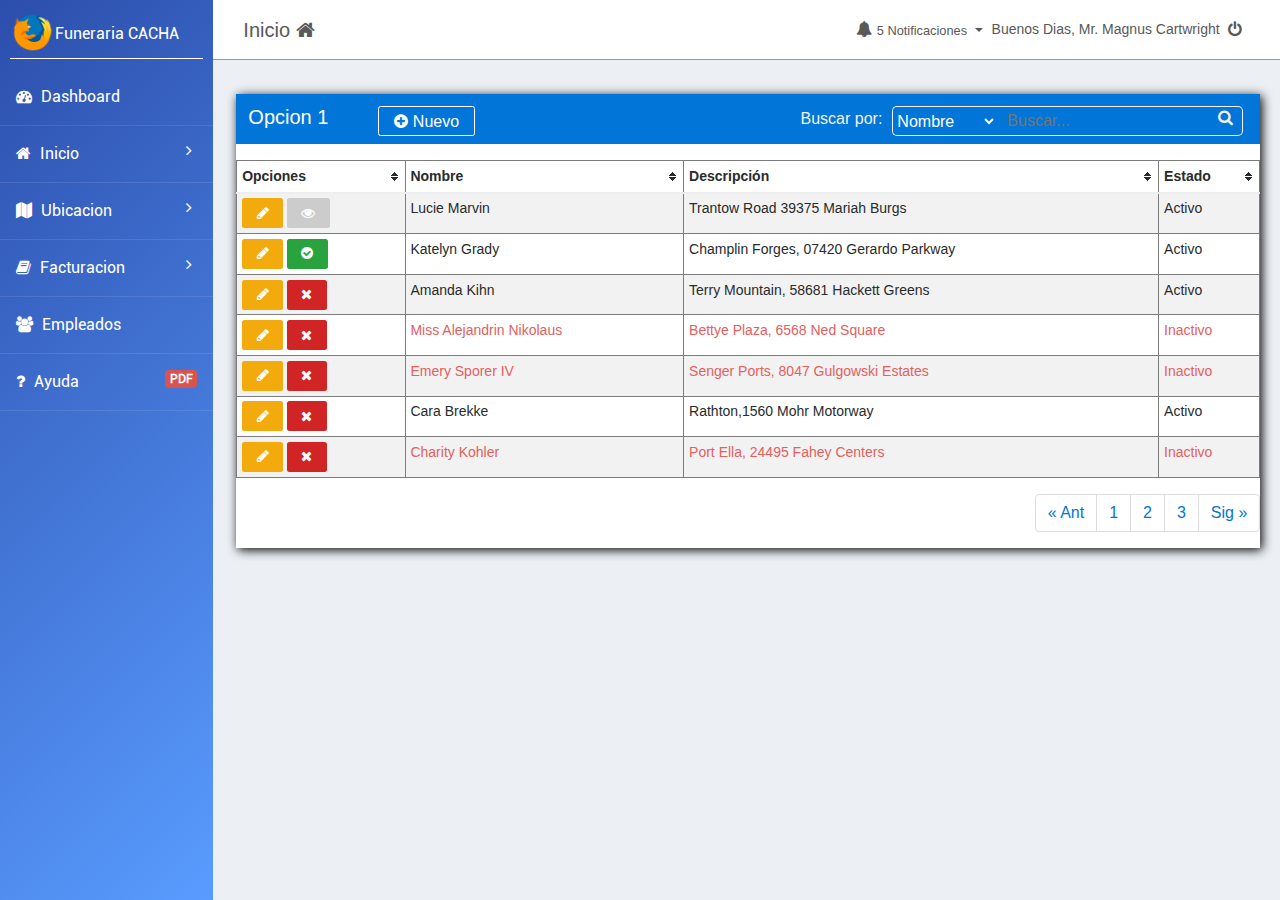
<file: index.html>
<!DOCTYPE html>
<html lang="es">
<head>
    <meta charset="UTF-8">
    <meta name="viewport" content="width=device-width, initial-scale=1.0">
    <meta http-equiv="X-UA-Compatible" content="ie=edge">
    <link rel="stylesheet" href="css/bootstrap.min.css">
    <link rel="stylesheet" href="css/style.css">
    <link rel="stylesheet" href="css/jquery-ui.css">
    <link rel="stylesheet" href="css/estilo.css">
    <link rel="stylesheet" type="text/css" href="css/font-awesome.min.css">
    <title>Funeraria CACHA</title>
</head>
<body>
    <div class="container-fluid">
        <div class="row">
            <!-- BARRA HORIZONTAL -->
            <header class="barrah hidden-sm-down col-md-10 d-flex ml-auto">
                <div class="col-md-5 barrah__encabezado1">
                    <h5 class="barrah__titulo">Inicio <i class="fa fa-home"></i></h5>
                </div>
                <!-- <div class="boxl"> </div>  -->
               <!--  <div class="boxr"> </div> -->

                <div class="barrah__encabezado2 col-md-5 d-flex ml-auto justify-content-around">
                    <!-- notificaciones -->
                    <a href="#" class="notificacion dropdown-toggle" id="notificacion" data-toggle="dropdown"><i class="fa fa-bell"></i> <small> 5 <span class="hidden-lg-down">Notificaciones</span> </small> </a>
                        <div class="notificacion__contenido dropdown-menu" aria-labelledby="notificacion">
                            <h6 class="notificacion__encabezado dropdown-header"><b>Cobros del Dia</b></h6>
                            <a href="#" class="notificacion__item dropdown-item"><small>Pagado <span class="badge badge-pill badge-danger pull-right">3</span></small></a>
                            <a href="#" class="notificacion__item dropdown-item"><small>No Pagado <span class="badge badge-pill badge-danger pull-right">1</span></small></a>
                            <a href="#" class="notificacion__item dropdown-item"><small>Cambio Fecha <span class="badge badge-pill badge-danger pull-right">1</span></small></a>
                        </div>
                    <h6 class="usuario"><span class="hidden-lg-down">Buenos Dias,</span> Mr. Magnus Cartwright</h6>
                    <a href="#" class="Salir" data-toggle="tooltip" data-placement="bottom" title="Cerrar Sesión"><i class="fa fa-power-off"></i></a>
                </div>
            </header>
            <!-- ENCABEZADO DE LA BARRA VERTICAL-->
            <div class="barrav col-md-2 col-sm-12" id="barra-lateral">
                <div class="bvencabezado d-flex" id="logo">
                    <img src="img/Firefox_48px.png" alt="logo" class="bvencabezado__logo">
                    <h6 class="bvencabezado__titulo"><span class="ocultar-elemento">Funeraria</span> CACHA</h6>
                    <a href="#" class="bvencabezado__menu hidden-md-up mr-3" id="btnMenu"><i class="fa fa-2x fa-bars"></i></a>
                </div>
            <!-- CERRARA SESION DESDE LA CABECERA -->
                <div class="bvsubmenu d-flex hidden-md-up">
                    <div class="bvsubmenu__cuerpo d-flex">
                        <h6 class="usuario"><i class="fa fa-user-circle"></i> Mr. Magnus Cartwright</h6>
                        <a href="#" class="notificacion notificacion--barrav" id="notificacion1" data-toggle="dropdown"><i class="fa fa-bell"></i><small> 5</small>   </a>
                        <div class="dropdown-menu" aria-labelledby="notificacion1">
                            <h6 class="dropdown-header"><b>Cobros del Dia</b></h6>
                            <ul>
                                <li class="dropdown-item"><small>Pagado <span class="badge badge-pill badge-danger pull-right">3</span></small></li>
                                <li class="dropdown-item"><small>No Pagado <span class="badge badge-pill badge-danger pull-right">1</span></small></li>
                                <li class="dropdown-item"><small>Cambio Fecha <span class="badge badge-pill badge-danger pull-right">1</span></small></li>
                            </ul>
                        </div>                        
                    </div>
                    <a href="#" class="Salir Salir--bv mr-3"><i class="fa fa-power-off"></i> Salir</a>
                </div>
            <!-- MENU DE LA BARRA VERTICAL -->
                <nav class="bvmenu d-flex d-sm-block justify-content-center flex-wrap" id="acordion" role="tablist" aria-multiselectable="true">

                    <h5 class="bvmenu__titulo hidden-md-up w-100 d-flex justify-content-center">MENU</h5>

                    <a class="bvmenu__item" href="dashboard.html">
                        <i class="fa fa-dashboard hidden-md-down ocultar-elemento"></i>
                        Dashboard
                    </a>
                    <!-- <a class="bvmenu__item" href="#inicio" id="btnInicio" aria-expanded="false" aria-controls="inicio" data-toggle="collapse"> -->
                    <a class="bvmenu__item" href="#inicio" id="btnInicio">
                        <i class="fa fa-home hidden-md-down ocultar-elemento"></i>
                        Inicio
                        <i id="flecha_izq" class="fa fa-angle-right pull-right"></i>
                    </a>
                        <div class="desplegar" id="inicio">
                            <ul class="bvmenu__sub">
                                <li>
                                    <a class="bvmenu__subitem" href="index.html"><i class="fa fa-circle-o"></i>Opción 1</a>
                                </li>
                                <li>
                                    <a class="bvmenu__subitem" href=""><i class="fa fa-circle-o"></i>Opción 2</a>
                                </li>
                                <li>
                                    <a class="bvmenu__subitem" href=""><i class="fa fa-circle-o"></i>Opción 3</a>
                                </li>
                            </ul>
                        </div>
                    <a class="bvmenu__item" href="#ubicacion" id="btnUbicacion" aria-expanded="false" aria-controls="ubicacion" data-toggle="collapse">
                        <i class="fa fa-map hidden-md-down ocultar-elemento"></i>
                        Ubicacion
                        <i id="flecha" class="fa fa-angle-right pull-right"></i>
                    </a>
                        <div class="collapse" id="ubicacion">
                            <ul class="bvmenu__sub">
                                <li>
                                    <a class="bvmenu__subitem" href=""><i class="fa fa-circle-o"></i>Opción 1</a>
                                </li>
                                <li>
                                    <a class="bvmenu__subitem" href=""><i class="fa fa-circle-o"></i>Opción 2</a>
                                </li>
                                <li>
                                    <a class="bvmenu__subitem" href=""><i class="fa fa-circle-o"></i>Opción 3</a>
                                </li>
                            </ul>
                        </div>
                    <a class="bvmenu__item" href="#facturacion" id="btnfacturacion" aria-expanded="false" aria-controls="facturacion" data-toggle="collapse">
                        <i class="fa fa-book hidden-md-down ocultar-elemento"></i>
                        Facturacion
                        <i id="flecha1" class="fa fa-angle-right pull-right"></i>
                    </a>
                        <div class="collapse" id="facturacion">
                        <ul class="bvmenu__sub">
                            <li>
                                <a class="bvmenu__subitem" href=""><i class="fa fa-circle-o"></i>Opción 1</a>
                            </li>
                            <li>
                                <a class="bvmenu__subitem" href=""><i class="fa fa-circle-o"></i>Opción 2</a>
                            </li>
                            <li>
                                <a class="bvmenu__subitem" href=""><i class="fa fa-circle-o"></i>Opción 3</a>
                            </li>
                        </ul>
                    </div>
                    <a class="bvmenu__item" href="#">
                        <i class="fa fa-users hidden-md-down ocultar-elemento"></i>
                        Empleados
                    </a>
                    <a  class="bvmenu__item" href="#">
                        <i class="fa fa-question hidden-md-down ocultar-elemento"></i> 
                        Ayuda 
                        <span class="badge badge-danger pull-right">PDF</span>
                    </a>
                </nav>
                <a href="#" class="fondo-enlace hidden-lg-up" id="fondoEnlace"></a>
            </div>

            <!-- CONTENIDO-->
            <section class="main-section col-md-10 col-sm-12 d-flex ml-auto" id="SectionCuerpo">
                <div class="section-contenido mt-4 ml-2 mr-4 mb-4" id="contenido">
                <!-- ENCABEZADO -->
                   <div class="contenido__encabezado bg-primary d-flex w-100" id="contenido-enc">
                       <h5 class="titulo">Opcion 1</h5>
                    <!-- Boton nuevo -->
                       <button class="btn-new" data-toggle="modal" data-target="#btn-new"><i class="fa fa-plus-circle"></i> Nuevo</button>
                        <!-- Modal del Nuevo -->
                        <div class="modal fade" id="btn-new" tabindex="-1" role="dialog" aria-labelledby="btn-new" aria-hidden="true">
                            <div class="modal-dialog">
                                <div class="modal-content">
                                    <div class="modal-header bg-primary">
                                        <h5 class="modal-title text-white">Agregar Opcion 1</h5>
                                        <button class="close" data-dismiss="modal" aria-label="Cerrar">
                                            <span aria-hidden="true">&times;</span>
                                        </button>
                                    </div>
                                    <div class="modal-body">
                                        <form action="">
                                            <div class="form-group">
                                                <label for="nombre">Nombre: </label>
                                                <input type="text" class="form-control" placeholder="Nombre...">
                                            </div>
                                            <div class="form-group">
                                                <label for="fecha">Fecha: </label>
                                                <input type="text"  class="form-control" id="dpFecha" placeholder="dd/mm/yyyy">
                                            </div>
                                        </form>
                                    </div>
                                    <div class="modal-footer">
                                        <button class="btn btn-success"><i class="fa fa-check"></i> Aceptar</button>
                                        <button class="btn btn-danger" data-dismiss="modal"><i class="fa fa-remove"></i> Cerrar</button>
                                    </div>    
                                </div>
                            </div>
                        </div>
                        <!-- buscador -->
                        <div class="buscador d-flex ml-auto hidden-md-down">
                            <label for="" class="etiqueta">Buscar por: </label>
                            <select name="filtro" id="" class="option-search">
                                <option value="nombre">Nombre</option>
                                <option value="descripcion">Descripción</option>
                            </select>
                        <input type="text" name="buscar" id="buscar" class="buscar" placeholder="Buscar...">
                        <div class="icon-buscar">
                            <i class="fa fa-search hidden-md-down"></i>
                        </div> 
                        </div>
                   </div>
                   <!-- CUERPO -->
                   <div class="contenido__cuerpo" id="cuerpo-contenido">
                       <div class="table-responsive tabla-contenido">
                           <!-- Buscar  -->
                           <div class="form-inline mt-2 mb-2">
                               <label for="buscar" class="hidden-lg-up ml-1">Buscar por: </label>
                               <select name="" id="select-opciones" class="custom-select hidden-lg-up mb-1 mr-1 w-25">
                                   <option value="nombre">Nombre</option>
                                   <option value="descripcion">Descripción</option>
                               </select>
                               <input type="text" name="buscar" id="txtbuscar" class="form-control hidden-lg-up mb-1 w-50" placeholder="Buscar...">
                           </div>

                           <!-- TABLA -->
                           <table class="tablesorter table table-striped table-hover table-sm" id="tabla">
                               <thead class="enc-tabla">
                                   <tr>
                                       <th>Opciones</th>
                                       <th>Nombre</th>
                                       <th>Descripción</th>
                                       <th>Estado</th>
                                   </tr>
                               </thead>
                               <tbody>
                                   <tr>
                                       <td>
                                           <button class="boton boton-edit" data-toggle="modal" data-target="#btn-modificar"><i class="fa fa-pencil"></i></button>
                                           <!-- MODAL MODIFICAR REGISTRO -->
                                            <div class="modal fade" id="btn-modificar" tabindex="-1" role="dialog" aria-labelledby="btn-modificar" aria-hidden="true">
                                                <div class="modal-dialog">
                                                    <div class="modal-content">
                                                        <div class="modal-header bg-warning">
                                                            <h5 class="modal-title text-white">Editar Opcion 1</h5>
                                                            <button class="close" data-dismiss="modal" aria-label="Cerrar">
                                                                <span aria-hidden="true">&times;</span>
                                                            </button>
                                                        </div>
                                                        <div class="modal-body">
                                                            <form action="">
                                                                <div class="form-group">
                                                                    <label for="nombre">Nombre: </label>
                                                                    <input type="text" class="form-control" placeholder="Nombre...">
                                                                </div>
                                                                <div class="form-group">
                                                                    <label for="fecha">Fecha: </label>
                                                                    <input type="text"  class="form-control" id="dpFecha1" placeholder="dd/mm/yyyy">
                                                                </div>
                                                            </form>
                                                        </div>
                                                        <div class="modal-footer">
                                                            <button class="btn btn-success"><i class="fa fa-check"></i> Aceptar</button>
                                                            <button class="btn btn-danger" data-dismiss="modal"><i class="fa fa-remove"></i> Cerrar</button>
                                                        </div>    
                                                    </div>
                                                </div>
                                            </div>
                                            <!-- FIN DE MODIFICAR REGISTRO -->
                                           <!-- <button class="boton boton-eliminar" data-toggle="modal" data-target="#btn-eliminar"><i class="fa fa-remove"></i></button> -->
                                           <button class="boton boton-mirar" data-toggle="modal" data-target="#btn-eliminar"><i class="fa fa-eye"></i></button>
                                           <!-- MODAL ELIMINAR REGISTRO -->
                                            <div class="modal fade" id="btn-eliminar" tabindex="-1" role="dialog" aria-labelledby="btn-eliminar" aria-hidden="true">
                                                <div class="modal-dialog">
                                                    <div class="modal-content">
                                                        <div class="modal-header bg-danger">
                                                            <h5 class="modal-title text-white">Eliminar Opcion 1</h5>
                                                            <button class="close" data-dismiss="modal" aria-label="Cerrar">
                                                                <span aria-hidden="true">&times;</span>
                                                            </button>
                                                        </div>
                                                        <div class="modal-body">
                                                            <h6>¿Seguro desea eliminar la Opcion 1 <b>Lucie Marvin</b>?</h6>
                                                        </div>
                                                        <div class="modal-footer">
                                                            <button class="btn btn-success"><i class="fa fa-check"></i> Aceptar</button>
                                                            <button class="btn btn-danger" data-dismiss="modal"><i class="fa fa-remove"></i> Cerrar</button>
                                                        </div>    
                                                    </div>
                                                </div>
                                            </div>
                                        <!-- FIN DE ELIMINAR REGISTRO -->
                                        </td>
                                        <td>Lucie Marvin</td>
                                        <td>Trantow Road 39375 Mariah Burgs</td>
                                        <td>Activo</td>
                                    </tr>
                                    <tr>
                                       <td><button class="boton boton-edit"><i class="fa fa-pencil"></i></button> <button class="boton boton-activar"><i class="fa fa-check-circle"></i></button></td>
                                       <td>Katelyn Grady</td>
                                       <td>Champlin Forges, 07420 Gerardo Parkway</td>
                                       <td>Activo</td>
                                   </tr>
                                   <tr>
                                       <td><button class="boton boton-edit"><i class="fa fa-pencil"></i></button> <button class="boton boton-eliminar"><i class="fa fa-times"></i></button></td>
                                       <td>Amanda Kihn</td>
                                       <td>Terry Mountain, 58681 Hackett Greens</td>
                                       <td>Activo</td>
                                   </tr>
                                   <tr>
                                       <td><button class="boton boton-edit"><i class="fa fa-pencil"></i></button> <button class="boton boton-eliminar"><i class="fa fa-times"></i></button></td>
                                       <td>Miss Alejandrin Nikolaus</td>
                                       <td>Bettye Plaza, 6568 Ned Square</td>
                                       <td>Inactivo</td>
                                   </tr>
                                   <tr>
                                        <td><button class="boton boton-edit"><i class="fa fa-pencil"></i></button> <button class="boton boton-eliminar"><i class="fa fa-times"></i></button></td>
                                        <td>Emery Sporer IV</td>
                                        <td>Senger Ports, 8047 Gulgowski Estates</td>
                                        <td>Inactivo</td>
                                    </tr>
                                    <tr>
                                        <td><button class="boton boton-edit"><i class="fa fa-pencil"></i></button> <button class="boton boton-eliminar"><i class="fa fa-times"></i></button></td>
                                        <td>Cara Brekke</td>
                                        <td>Rathton,1560 Mohr Motorway</td>
                                        <td>Activo</td>
                                    </tr>
                                    <tr>
                                        <td><button class="boton boton-edit"><i class="fa fa-pencil"></i></button> <button class="boton boton-eliminar"><i class="fa fa-times"></i></button></td>
                                        <td>Charity Kohler</td>
                                        <td>Port Ella, 24495 Fahey Centers</td>
                                        <td>Inactivo</td>
                                    </tr>
                               </tbody>
                           </table>
                       </div>

                       <!-- PAGINACION -->
                       <nav aria-label="Page navigation example">
                        <ul class="pagination justify-content-end" id="pagination">
                            <li class="page-item"><a href="#" class="page-link"><span>&laquo;</span> Ant</a></li>
                            <li class="page-item"><a href="#" class="page-link">1</a></li>
                            <li class="page-item"><a href="#" class="page-link">2</a></li>
                            <li class="page-item"><a href="#" class="page-link">3</a></li>
                            <li class="page-item"><a href="#" class="page-link">Sig <span>&raquo;</span></a></li>
                        </ul>
                       </nav>
                   </div>
                </div>
            </section>
        </div>
    </div>

    <script src="js/jquery-3.2.1.min.js"></script>
    <script src="js/tether.min.js"></script>
    <script src="js/bootstrap.min.js"></script>
    <script src="js/jquery.tablesorter.min.js"></script>
    <script src="js/datepicker.js"></script>
    <script src="js/resolucion.js"></script>
    <script src="js/application.js"></script>
</body>
</html>
</file>
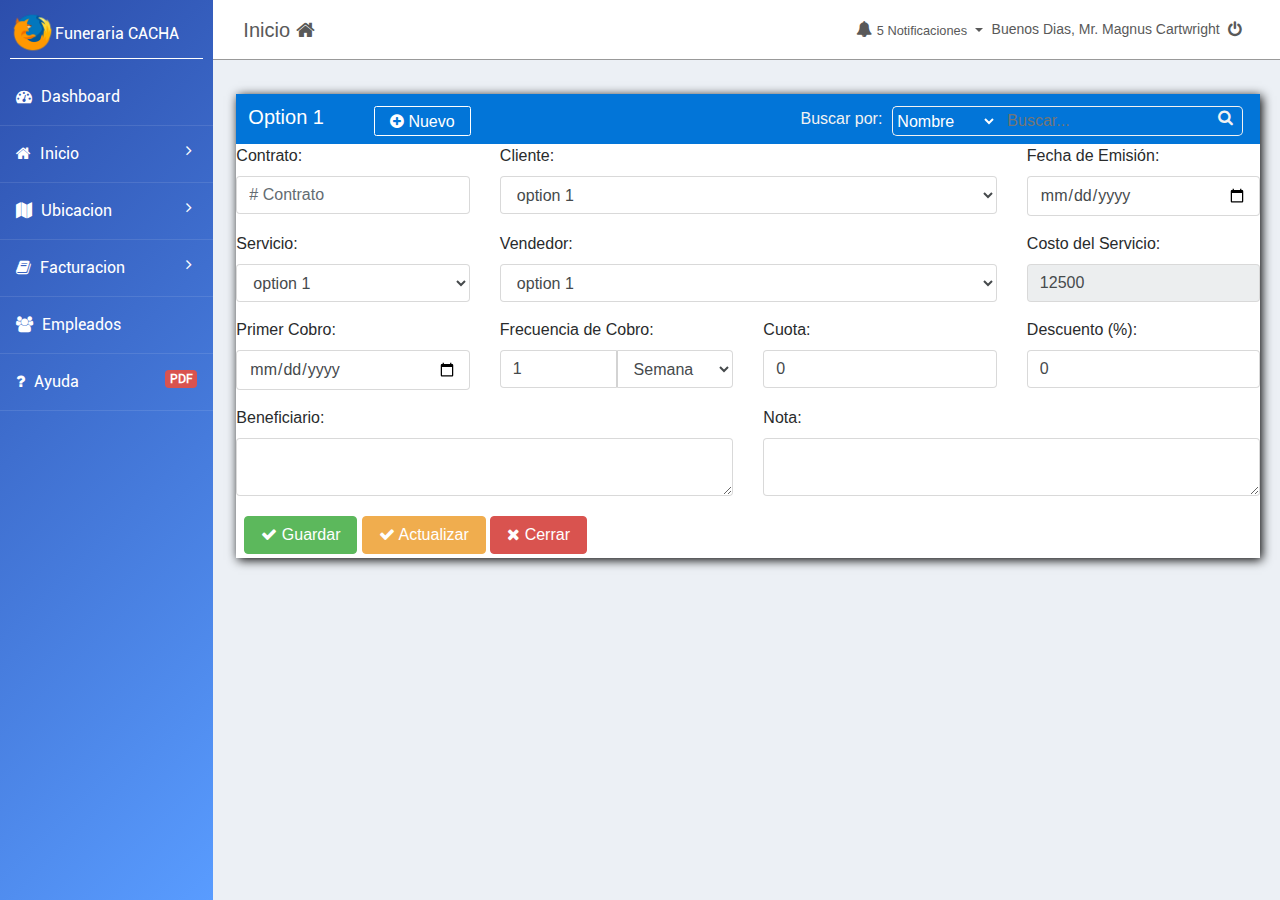
<file: contrato.html>
<!DOCTYPE html>
<html lang="es">
<head>
    <meta charset="UTF-8">
    <meta name="viewport" content="width=device-width, initial-scale=1.0">
    <meta http-equiv="X-UA-Compatible" content="ie=edge">
    <link rel="stylesheet" href="css/bootstrap.min.css">
    <link rel="stylesheet" href="css/style.css">
    <link rel="stylesheet" href="css/jquery-ui.css">
    <link rel="stylesheet" href="css/estilo.css">
    <link rel="stylesheet" type="text/css" href="css/font-awesome.min.css">
    <title>Funeraria CACHA</title>
</head>
<body>
    <div class="container-fluid">
        <div class="row">
            <!-- BARRA HORIZONTAL -->
            <header class="barrah hidden-sm-down col-md-10 d-flex ml-auto">
                <div class="col-md-5 barrah__encabezado1">
                    <h5 class="barrah__titulo">Inicio <i class="fa fa-home"></i></h5>
                </div>
                <!-- <div class="boxl"> </div>  -->
               <!--  <div class="boxr"> </div> -->

                <div class="barrah__encabezado2 col-md-5 d-flex ml-auto justify-content-around">
                    <!-- notificaciones -->
                    <a href="#" class="notificacion dropdown-toggle" id="notificacion" data-toggle="dropdown"><i class="fa fa-bell"></i> <small> 5 <span class="hidden-lg-down">Notificaciones</span> </small> </a>
                        <div class="notificacion__contenido dropdown-menu" aria-labelledby="notificacion">
                            <h6 class="notificacion__encabezado dropdown-header"><b>Cobros del Dia</b></h6>
                            <a href="#" class="notificacion__item dropdown-item"><small>Pagado <span class="badge badge-pill badge-danger pull-right">3</span></small></a>
                            <a href="#" class="notificacion__item dropdown-item"><small>No Pagado <span class="badge badge-pill badge-danger pull-right">1</span></small></a>
                            <a href="#" class="notificacion__item dropdown-item"><small>Cambio Fecha <span class="badge badge-pill badge-danger pull-right">1</span></small></a>
                        </div>
                    <h6 class="usuario"><span class="hidden-lg-down">Buenos Dias,</span> Mr. Magnus Cartwright</h6>
                    <a href="#" class="Salir" data-toggle="tooltip" data-placement="bottom" title="Cerrar Sesión"><i class="fa fa-power-off"></i></a>
                </div>
            </header>
            <!-- ENCABEZADO DE LA BARRA VERTICAL-->
            <div class="barrav col-md-2 col-sm-12" id="barra-lateral">
                <div class="bvencabezado d-flex" id="logo">
                    <img src="img/Firefox_48px.png" alt="logo" class="bvencabezado__logo">
                    <h6 class="bvencabezado__titulo"><span class="ocultar-elemento">Funeraria</span> CACHA</h6>
                    <a href="#" class="bvencabezado__menu hidden-md-up mr-3" id="btnMenu"><i class="fa fa-2x fa-bars"></i></a>
                </div>
            <!-- CERRARA SESION DESDE LA CABECERA -->
                <div class="bvsubmenu d-flex hidden-md-up">
                    <div class="bvsubmenu__cuerpo d-flex">
                        <h6 class="usuario"><i class="fa fa-user-circle"></i> Mr. Magnus Cartwright</h6>
                        <a href="#" class="notificacion notificacion--barrav" id="notificacion1" data-toggle="dropdown"><i class="fa fa-bell"></i><small> 5</small>   </a>
                        <div class="dropdown-menu" aria-labelledby="notificacion1">
                            <h6 class="dropdown-header"><b>Cobros del Dia</b></h6>
                            <ul>
                                <li class="dropdown-item"><small>Pagado <span class="badge badge-pill badge-danger pull-right">3</span></small></li>
                                <li class="dropdown-item"><small>No Pagado <span class="badge badge-pill badge-danger pull-right">1</span></small></li>
                                <li class="dropdown-item"><small>Cambio Fecha <span class="badge badge-pill badge-danger pull-right">1</span></small></li>
                            </ul>
                        </div>                        
                    </div>
                    <a href="#" class="Salir Salir--bv mr-3"><i class="fa fa-power-off"></i> Salir</a>
                </div>
            <!-- MENU DE LA BARRA VERTICAL -->
                <nav class="bvmenu d-flex d-sm-block justify-content-center flex-wrap" id="acordion" role="tablist" aria-multiselectable="true">

                    <h5 class="bvmenu__titulo hidden-md-up w-100 d-flex justify-content-center">MENU</h5>

                    <a class="bvmenu__item" href="dashboard.html">
                        <i class="fa fa-dashboard hidden-md-down ocultar-elemento"></i>
                        Dashboard
                    </a>
                    <!-- <a class="bvmenu__item" href="#inicio" id="btnInicio" aria-expanded="false" aria-controls="inicio" data-toggle="collapse"> -->
                    <a class="bvmenu__item" href="#inicio" id="btnInicio">
                        <i class="fa fa-home hidden-md-down ocultar-elemento"></i>
                        Inicio
                        <i id="flecha_izq" class="fa fa-angle-right pull-right"></i>
                    </a>
                        <div class="desplegar" id="inicio">
                            <ul class="bvmenu__sub">
                                <li>
                                    <a class="bvmenu__subitem" href="index.html"><i class="fa fa-circle-o"></i>Opción 1</a>
                                </li>
                                <li>
                                    <a class="bvmenu__subitem" href=""><i class="fa fa-circle-o"></i>Opción 2</a>
                                </li>
                                <li>
                                    <a class="bvmenu__subitem" href=""><i class="fa fa-circle-o"></i>Opción 3</a>
                                </li>
                            </ul>
                        </div>
                    <a class="bvmenu__item" href="#ubicacion" id="btnUbicacion" aria-expanded="false" aria-controls="ubicacion" data-toggle="collapse">
                        <i class="fa fa-map hidden-md-down ocultar-elemento"></i>
                        Ubicacion
                        <i id="flecha" class="fa fa-angle-right pull-right"></i>
                    </a>
                        <div class="collapse" id="ubicacion">
                            <ul class="bvmenu__sub">
                                <li>
                                    <a class="bvmenu__subitem" href=""><i class="fa fa-circle-o"></i>Opción 1</a>
                                </li>
                                <li>
                                    <a class="bvmenu__subitem" href=""><i class="fa fa-circle-o"></i>Opción 2</a>
                                </li>
                                <li>
                                    <a class="bvmenu__subitem" href=""><i class="fa fa-circle-o"></i>Opción 3</a>
                                </li>
                            </ul>
                        </div>
                    <a class="bvmenu__item" href="#facturacion" id="btnfacturacion" aria-expanded="false" aria-controls="facturacion" data-toggle="collapse">
                        <i class="fa fa-book hidden-md-down ocultar-elemento"></i>
                        Facturacion
                        <i id="flecha1" class="fa fa-angle-right pull-right"></i>
                    </a>
                        <div class="collapse" id="facturacion">
                        <ul class="bvmenu__sub">
                            <li>
                                <a class="bvmenu__subitem" href=""><i class="fa fa-circle-o"></i>Opción 1</a>
                            </li>
                            <li>
                                <a class="bvmenu__subitem" href=""><i class="fa fa-circle-o"></i>Opción 2</a>
                            </li>
                            <li>
                                <a class="bvmenu__subitem" href=""><i class="fa fa-circle-o"></i>Opción 3</a>
                            </li>
                        </ul>
                    </div>
                    <a class="bvmenu__item" href="#">
                        <i class="fa fa-users hidden-md-down ocultar-elemento"></i>
                        Empleados
                    </a>
                    <a  class="bvmenu__item" href="#">
                        <i class="fa fa-question hidden-md-down ocultar-elemento"></i> 
                        Ayuda 
                        <span class="badge badge-danger pull-right">PDF</span>
                    </a>
                </nav>
                <a href="#" class="fondo-enlace hidden-lg-up" id="fondoEnlace"></a>
            </div>

            <!-- CONTENIDO-->
            <section class="main-section col-md-10 col-sm-12 d-flex ml-auto" id="SectionCuerpo">
                <div class="section-contenido mt-4 ml-2 mr-4 mb-4" id="contenido">
                <!-- ENCABEZADO -->
                   <div class="contenido__encabezado bg-primary d-flex w-100" id="contenido-enc">
                       <h5 class="titulo">Option 1</h5>
                    <!-- Boton nuevo -->
                       <button class="btn-new" data-toggle="modal" data-target="#btn-new"><i class="fa fa-plus-circle"></i> Nuevo</button>
                        <!-- Modal del Nuevo -->
                        <div class="modal fade" id="btn-new" tabindex="-1" role="dialog" aria-labelledby="btn-new" aria-hidden="true">
                            <div class="modal-dialog">
                                <div class="modal-content">
                                    <div class="modal-header bg-primary">
                                        <h5 class="modal-title text-white">Agregar Option 1</h5>
                                        <button class="close" data-dismiss="modal" aria-label="Cerrar">
                                            <span aria-hidden="true">&times;</span>
                                        </button>
                                    </div>
                                    <div class="modal-body">
                                        <form action="">
                                            <div class="form-group">
                                                <label for="nombre">Nombre: </label>
                                                <input type="text" class="form-control" placeholder="Nombre...">
                                            </div>
                                            <div class="form-group">
                                                <label for="fecha">Fecha: </label>
                                                <input type="text"  class="form-control" id="dpFecha" placeholder="dd/mm/yyyy">
                                            </div>
                                        </form>
                                    </div>
                                    <div class="modal-footer">
                                        <button class="btn btn-success"><i class="fa fa-check"></i> Aceptar</button>
                                        <button class="btn btn-danger" data-dismiss="modal"><i class="fa fa-remove"></i> Cerrar</button>
                                    </div>    
                                </div>
                            </div>
                        </div>
                        <!-- buscador -->
                        <div class="buscador d-flex ml-auto hidden-md-down">
                            <label for="" class="etiqueta">Buscar por: </label>
                            <select name="filtro" id="" class="option-search">
                                <option value="nombre">Nombre</option>
                                <option value="descripcion">Descripción</option>
                            </select>
                        <input type="text" name="buscar" id="buscar" class="buscar" placeholder="Buscar...">
                        <div class="icon-buscar">
                            <i class="fa fa-search hidden-md-down"></i>
                        </div> 
                        </div>
                   </div>
                   <!-- CUERPO -->
                   <div class="contenido__cuerpo" id="cuerpo-contenido">
                       <div class="row">
                            <div class="col-md-3 form-group">
                                <label for="Contrato" class="form-control-label">Contrato: </label>
                                <input type="text" class="form-control" placeholder="# Contrato">
                            </div>
                            <div class="col-md-6 form-group">
                                <label for="Cliente" class="form-control-label">Cliente:</label>
                                <select name="" id="" class="form-control">
                                    <option value="" disabled>Seleccione...</option>
                                    <option value="">option 1</option>
                                    <option value="">option 2</option>
                                    <option value="">option 3</option>
                                </select>
                            </div>
                            <div class="col-md-3 form-group">
                                <label for="FechaE" class="form-control-label">Fecha de Emisión:</label>
                                <input type="date" name="" id="" class="form-control">
                            </div>
                            <div class="col-md-3 form-group">
                                <label for="Servicio" class="form-control-label">Servicio:</label>
                                <select name="" id="" class="form-control">
                                    <option value="" disabled>Seleccione...</option>
                                    <option value="">option 1</option>
                                    <option value="">option 2</option>
                                    <option value="">option 3</option>
                                </select>
                            </div>
                            <div class="col-md-6 form-group">
                                <label for="Vendedor" class="form-control-label">Vendedor:</label>
                                <select name="" id="" class="form-control">
                                    <option value="" disabled>Seleccione...</option>
                                    <option value="">option 1</option>
                                    <option value="">option 2</option>
                                    <option value="">option 3</option>
                                </select>
                            </div>
                            <div class="col-md-3 form-group">
                                <label for="Total" class="form-control-label">Costo del Servicio: </label>
                                <input type="text" class="form-control" value="12500" readonly>
                            </div>
                            <div class="col-md-3 form-group">
                                <label for="FechaC" class="form-control-label">Primer Cobro:</label>
                                <input type="date" name="" id="" class="form-control">
                            </div>
                            <div class="col-md-3 form-group">
                                <label for="Frecuencuia" class="form-control-label">Frecuencia de Cobro:</label>
                                <div class="d-flex">
                                    <input type="number" name="" id="" min="1" value="1" class="form-control frecuencia frecuencia-numero">
                                    <select name="" id="" class="form-control frecuencia frecuencia-tipo">
                                        <option value="" disabled>Seleccione...</option>
                                        <option value="">Semana</option>
                                        <option value="">Mes</option>
                                        <option value="">Dia</option>
                                    </select>
                                </div>
                            </div>
                            <div class="col-md-3 form-group">
                                <label for="Cuota" class="form-control-label">Cuota:</label>
                                <input type="number" name="Cuota" min="0" value="0" class="form-control">
                            </div>
                            <div class="col-md-3 form-group">
                                <label for="Descuento" class="form-control-label">Descuento (%):</label>
                                <input type="number" name="Descuento" min="0" value="0" class="form-control">
                            </div>
                            <div class="col-md-6 form-group">
                                <label for="Beneficiario" class="form-control-label">Beneficiario:</label>
                                <textarea name="" id="" class="form-control"></textarea>
                            </div>
                            <div class="col-md-6 form-group">
                                <label for="Nota" class="form-control-label">Nota:</label>
                                <textarea name="" id="" class="form-control"></textarea>
                            </div>
                           <div class="mx-2 my-1 col-12">
                               <button class="btn btn-success"> <i class="fa fa-check"></i> Guardar</button>
                               <button class="btn btn-warning"> <i class="fa fa-check"></i> Actualizar</button>
                               <button class="btn btn-danger"> <i class="fa fa-close"></i> Cerrar</button>
                            </div>
                       </div>
                   </div>
                </div>
            </section>
        </div>
    </div>

    <script src="js/jquery-3.2.1.min.js"></script>
    <script src="js/tether.min.js"></script>
    <script src="js/bootstrap.min.js"></script>
    <script src="js/jquery.tablesorter.min.js"></script>
    <script src="js/datepicker.js"></script>
    <script src="js/resolucion.js"></script>
    <script src="js/application.js"></script>
</body>
</html>
</file>
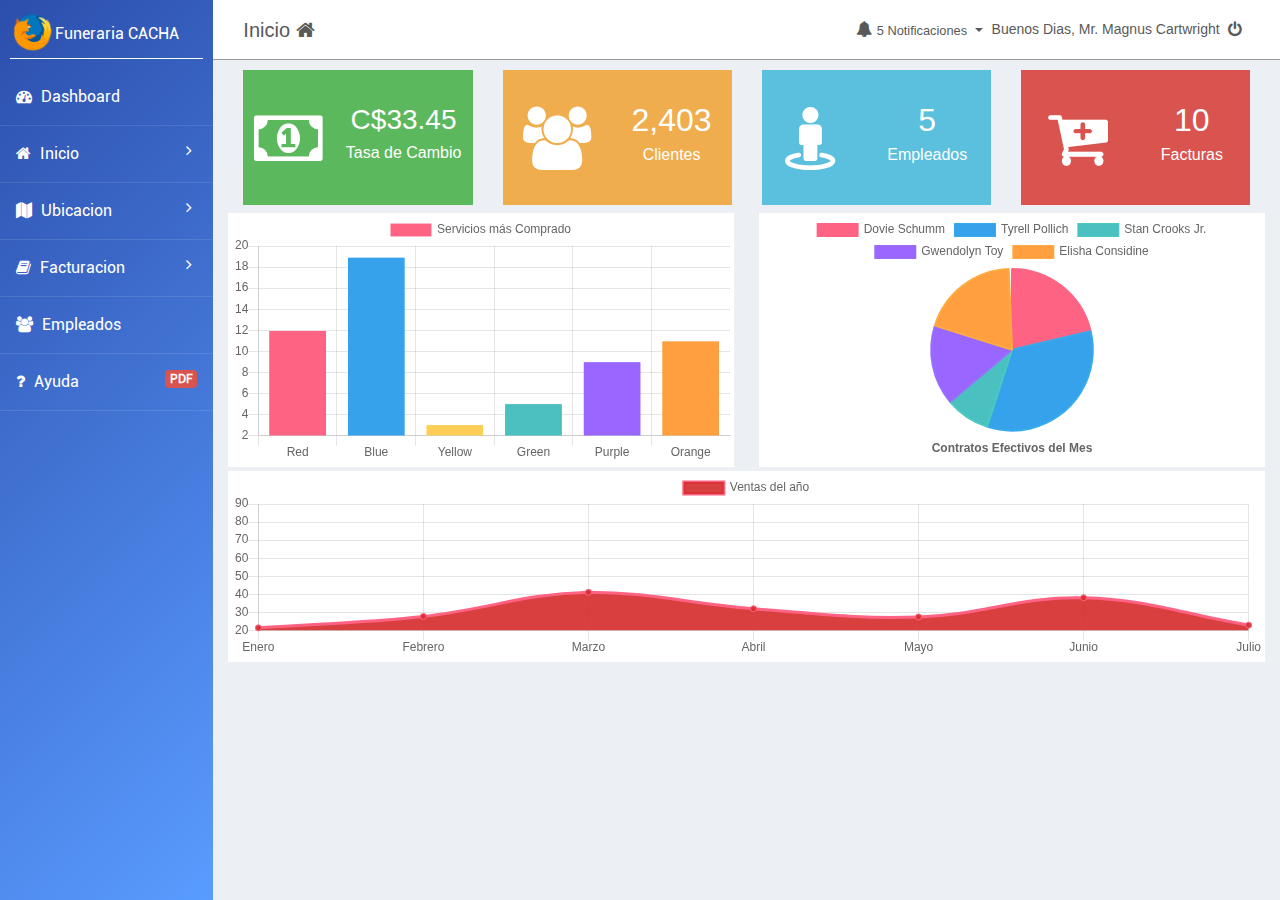
<file: dashboard.html>
<!DOCTYPE html>
<html lang="es">
<head>
    <meta charset="UTF-8">
    <meta name="viewport" content="width=device-width, initial-scale=1.0">
    <meta http-equiv="X-UA-Compatible" content="ie=edge">
    <link rel="stylesheet" href="css/bootstrap.min.css">
    <link rel="stylesheet" href="css/style.css">
    <link rel="stylesheet" href="css/Chart.css">
    <!-- <link rel="stylesheet" href="css/jquery-ui.css"> -->
    <link rel="stylesheet" href="css/estilo.css">
    <link rel="stylesheet" type="text/css" href="css/font-awesome.min.css">
    <title>Funeraria CACHA</title>
</head>
<body>
    <div class="container-fluid">
        <div class="row">
            <!-- BARRA HORIZONTAL -->
            <header class="barrah hidden-sm-down col-md-10 d-flex ml-auto">
                <div class="col-md-5 barrah__encabezado1">
                    <h5 class="barrah__titulo">Inicio <i class="fa fa-home"></i></h5>
                </div>
                <!-- <div class="boxl"> </div>  -->
               <!--  <div class="boxr"> </div> -->

                <div class="barrah__encabezado2 col-md-5 d-flex ml-auto justify-content-around">
                    <!-- notificaciones -->
                    <a href="#" class="notificacion dropdown-toggle" id="notificacion" data-toggle="dropdown"><i class="fa fa-bell"></i> <small> 5 <span class="hidden-lg-down">Notificaciones</span> </small> </a>
                        <div class="notificacion__contenido dropdown-menu" aria-labelledby="notificacion">
                            <h6 class="notificacion__encabezado dropdown-header"><b>Cobros del Dia</b></h6>
                            <a href="#" class="notificacion__item dropdown-item"><small>Pagado <span class="badge badge-pill badge-danger pull-right">3</span></small></a>
                            <a href="#" class="notificacion__item dropdown-item"><small>No Pagado <span class="badge badge-pill badge-danger pull-right">1</span></small></a>
                            <a href="#" class="notificacion__item dropdown-item"><small>Cambio Fecha <span class="badge badge-pill badge-danger pull-right">1</span></small></a>
                        </div>
                    <h6 class="usuario"><span class="hidden-lg-down">Buenos Dias,</span> Mr. Magnus Cartwright</h6>
                    <a href="#" class="Salir" data-toggle="tooltip" data-placement="bottom" title="Cerrar Sesión"><i class="fa fa-power-off"></i></a>
                </div>
            </header>
            <!-- ENCABEZADO DE LA BARRA VERTICAL-->
            <div class="barrav col-md-2 col-sm-12" id="barra-lateral">
                <div class="bvencabezado d-flex" id="logo">
                    <img src="img/Firefox_48px.png" alt="logo" class="bvencabezado__logo">
                    <h6 class="bvencabezado__titulo"><span class="ocultar-elemento">Funeraria</span> CACHA</h6>
                    <a href="#" class="bvencabezado__menu hidden-md-up mr-3" id="btnMenu"><i class="fa fa-2x fa-bars"></i></a>
                </div>
            <!-- CERRARA SESION DESDE LA CABECERA -->
                <div class="bvsubmenu d-flex hidden-md-up">
                    <div class="bvsubmenu__cuerpo d-flex">
                        <h6 class="usuario"><i class="fa fa-user-circle"></i> Mr. Magnus Cartwright</h6>
                        <a href="#" class="notificacion notificacion--barrav" id="notificacion1" data-toggle="dropdown"><i class="fa fa-bell"></i><small> 5</small>   </a>
                        <div class="dropdown-menu" aria-labelledby="notificacion1">
                            <h6 class="dropdown-header"><b>Cobros del Dia</b></h6>
                            <ul>
                                <li class="dropdown-item"><small>Pagado <span class="badge badge-pill badge-danger pull-right">3</span></small></li>
                                <li class="dropdown-item"><small>No Pagado <span class="badge badge-pill badge-danger pull-right">1</span></small></li>
                                <li class="dropdown-item"><small>Cambio Fecha <span class="badge badge-pill badge-danger pull-right">1</span></small></li>
                            </ul>
                        </div>                        
                    </div>
                    <a href="#" class="Salir Salir--bv mr-3"><i class="fa fa-power-off"></i> Salir</a>
                </div>
            <!-- MENU DE LA BARRA VERTICAL -->
                <nav class="bvmenu d-flex d-sm-block justify-content-center flex-wrap" id="acordion" role="tablist" aria-multiselectable="true">

                    <h5 class="bvmenu__titulo hidden-md-up w-100 d-flex justify-content-center ">MENU</h5>

                    <a class="bvmenu__item" href="dashboard.html">
                        <i class="fa fa-dashboard hidden-md-down ocultar-elemento"></i>
                        <!-- <i class="fa fa-dashboard hidden-md-up"></i> -->
                        Dashboard
                    </a>
                    <a class="bvmenu__item" href="#inicio" id="btnInicio" aria-expanded="false" aria-controls="inicio" data-toggle="collapse">
                        <i class="fa fa-home hidden-md-down ocultar-elemento"></i>
                        <!-- <i class="fa fa-home hidden-md-up"></i> -->
                        Inicio
                        <i id="flecha_izq" class="fa fa-angle-right pull-right"></i>
                    </a>
                        <div class="collapse" id="inicio">
                            <ul class="bvmenu__sub">
                                <a class="bvmenu__subitem" href="index.html"><i class="fa fa-circle-o"></i>Opción 1</a>
                                <a class="bvmenu__subitem" href=""><i class="fa fa-circle-o"></i>Opción 2</a>
                                <a class="bvmenu__subitem" href=""><i class="fa fa-circle-o"></i>Opción 3</a>
                            </ul>
                        </div>
                    <a class="bvmenu__item" href="#ubicacion" id="btnUbicacion" aria-expanded="false" aria-controls="ubicacion" data-toggle="collapse">
                        <i class="fa fa-map hidden-md-down ocultar-elemento"></i>
                        <!-- <i class="fa fa-map hidden-md-up"></i> -->
                        Ubicacion
                        <i id="flecha" class="fa fa-angle-right pull-right"></i>
                    </a>
                        <div class="collapse" id="ubicacion">
                            <ul class="bvmenu__sub">
                                <a class="bvmenu__subitem" href=""><i class="fa fa-circle-o"></i>Opción 1</a>
                                <a class="bvmenu__subitem" href=""><i class="fa fa-circle-o"></i>Opción 2</a>
                                <a class="bvmenu__subitem" href=""><i class="fa fa-circle-o"></i>Opción 3</a>
                            </ul>
                        </div>
                    <a class="bvmenu__item" href="#facturacion" id="btnfacturacion" aria-expanded="false" aria-controls="facturacion" data-toggle="collapse">
                        <i class="fa fa-book hidden-md-down ocultar-elemento"></i>
                        <!-- <i class="fa fa-book hidden-md-up"></i> -->
                        Facturacion
                        <i id="flecha1" class="fa fa-angle-right pull-right"></i>
                    </a>
                        <div class="collapse" id="facturacion">
                        <ul class="bvmenu__sub">
                            <a class="bvmenu__subitem" href=""><i class="fa fa-circle-o"></i>Opción 1</a>
                            <a class="bvmenu__subitem" href=""><i class="fa fa-circle-o"></i>Opción 2</a>
                            <a class="bvmenu__subitem" href=""><i class="fa fa-circle-o"></i>Opción 3</a>
                        </ul>
                    </div>
                    <a class="bvmenu__item" href="#">
                        <i class="fa fa-users hidden-md-down ocultar-elemento"></i>
                        <!-- <i class="fa fa-users hidden-md-up"></i> -->
                        Empleados
                    </a>
                    <a  class="bvmenu__item" href="#">
                        <i class="fa fa-question hidden-md-down ocultar-elemento"></i> 
                        <!-- <i class="fa fa-question hidden-md-up"></i>  -->
                        Ayuda 
                        <span class="badge badge-danger pull-right">PDF</span>
                    </a>
                </nav>
                <a href="#" class="fondo-enlace hidden-lg-up" id="fondoEnlace"></a>
            </div>

            <!-- CONTENIDO-->
            <section class="main-section col-md-10 col-sm-12 d-flex ml-auto">
                <div class="container">
                    <!-- Etiquetas de informacion -->
                    <div class="row section__cuadros d-flex justify-content-between mb-1">
                        <div class="section__info col-6 col-md-6 col-lg-3 mb-1">
                            <div class="dashboard bg-success d-flex justify-content-around align-items-center">
                                <div class="dbicon hidden-sm-down">
                                    <i class="fa fa-4x fa-money"></i>
                                </div>
                                <div class="dbcontenido">
                                    <h3>C$33.45</h3>
                                    <h6>Tasa de Cambio</h6>
                                </div>
                            </div> 
                        </div>
                        <div class="section__info col-6 col-md-6 col-lg-3 mb-1">
                            <div class="dashboard bg-warning d-flex justify-content-around align-items-center">
                                <div class="dbicon hidden-sm-down">
                                    <i class="fa fa-4x fa-users"></i>
                                </div>
                                <div class="dbcontenido">
                                    <h2>2,403</h2>
                                    <h6>Clientes</h6>
                                </div>
                            </div> 
                        </div>
                        <div class="section__info col-6 col-md-6 col-lg-3 mb-1">
                            <div class="dashboard bg-info d-flex justify-content-around align-items-center">
                                <div class="dbicon hidden-sm-down">
                                    <i class="fa fa-4x fa-street-view"></i>
                                </div>
                                <div class="dbcontenido">
                                    <h2>5</h2>
                                    <h6>Empleados</h6>
                                </div>
                            </div> 
                        </div>
                        <div class="section__info col-6 col-md-6 col-lg-3 mb-1">
                            <div class="dashboard bg-danger d-flex justify-content-around align-items-center">
                                <div class="dbicon hidden-sm-down">
                                    <i class="fa fa-4x fa-cart-plus"></i>
                                </div>
                                <div class="dbcontenido">
                                    <h2>10</h2>
                                    <h6>Facturas</h6>
                                </div>
                            </div> 
                        </div>
                    </div>
                    <!-- Graficos de Linea -->
                    <div class="row d-flex justify-content-between">
                         <div class="caja col-12 mb-1 col-md-auto">
                            <canvas id="Ventas"></canvas>
                        </div>
                        <div class="caja col-12 mb-1 col-md-auto"> 
                            <canvas id="Vendedores"></canvas>
                        </div>                       
                        <div class="caja col-12 md-auto">
                            <canvas id="Servicios" height="55"></canvas>
                        </div>
                    </div>
                </div>
            </section>
        </div>
    </div>

    <script src="js/jquery-3.2.1.min.js"></script>
    <script src="js/tether.min.js"></script>
    <script src="js/bootstrap.min.js"></script>
    <script src="js/Chart.min.js"></script>
    <script src="js/jquery.tablesorter.min.js"></script>
    <script src="js/resolucion.js"></script>
    <script src="js/application.js"></script>
    <script src="js/graficas.js"></script>
</body>
</html>
</file>
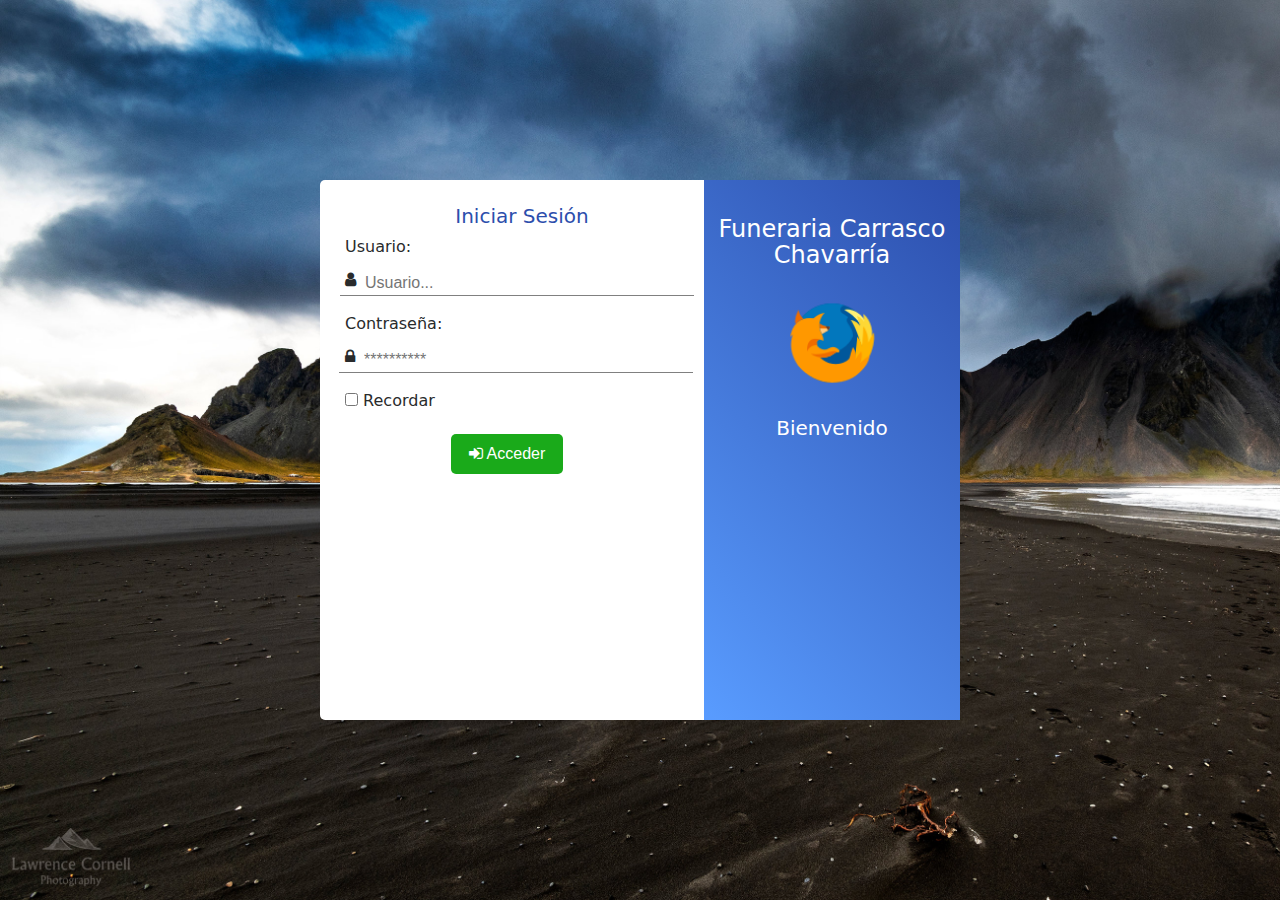
<file: login.html>
<!DOCTYPE html>
<html lang="es">
<head>
    <meta charset="UTF-8">
    <meta name="viewport" content="width=device-width, initial-scale=1.0">
    <meta http-equiv="X-UA-Compatible" content="ie=edge">
    <link rel="stylesheet" href="css/bootstrap.min.css">
    <link rel="stylesheet" href="css/font-awesome.min.css">
    <link rel="stylesheet" href="css/login.css">
    <title>Funeraria CACHA</title>
</head>
<body>

    <!-- <div class="container">
        <div class="row"> -->
            <!-- <main> -->
                <div class="login">
                    <div class="formulario">
                        <h5>Iniciar Sesión</h5>
                        <form action="">
                            <label for="usuario">Usuario: </label>
                            <div class="d-flex mt-1">
                                <i class="fa fa-user icon"></i>
                                <input type="text" name="user" id="user" placeholder="Usuario...">
                            </div>
                            <label for="contraseña">Contraseña: </label>
                            <div class="d-flex mt-1">
                                <i class="fa fa-lock icon"></i>
                                <input type="password" name="contraseña" id="contraseña" placeholder="**********">
                            </div>
                            <div  class="form-check">
                                <input type="checkbox" name="remember" id="remember"> 
                                <label for="">Recordar</label>
                            </div>
                            <button type="submit"><i class="fa fa-sign-in"></i> Acceder</button>
                        </form>
                    </div>
                    <div class="presentacion">
                        <h4>Funeraria Carrasco Chavarría</h4>
                        <img src="img/Firefox_96px.png" alt="logo" height="100" width="100">
                        <h5>Bienvenido</h5>
                    </div>
                </div>
            <!-- </main> -->
        <!-- </div>
    </div> -->
    
    <script src="js/jquery-3.2.1.min.js"></script>
    <script src="js/bootstrap.min.js"></script>
</body>
</html>
</file>
<file: css/style.css>
/* tables */
/* table.tablesorter {
	font-family:arial;
	background-color: #CDCDCD;
	margin:10px 0pt 15px;
	font-size: 8pt;
	width: 100%;
	text-align: left;
}
table.tablesorter thead tr th, table.tablesorter tfoot tr th {
	background-color: #e6EEEE;
	border: 1px solid #FFF;
	font-size: 8pt;
	padding: 4px;
} */
table.tablesorter thead tr .header {
	background-image: url(../img/icon_tabla/bg.gif);
	background-repeat: no-repeat;
	background-position: center right;
	cursor: pointer;
}
/* table.tablesorter tbody td {
	color: #3D3D3D;
	padding: 4px;
	background-color: #FFF;
	vertical-align: top;
}
table.tablesorter tbody tr.odd td {
	background-color:#F0F0F6;
} */
table.tablesorter thead tr .headerSortUp {
	background-image: url(../img/icon_tabla/asc.gif);
}
table.tablesorter thead tr .headerSortDown {
	background-image: url(../img/icon_tabla/desc.gif);
}
table.tablesorter thead tr .headerSortDown, table.tablesorter thead tr .headerSortUp {
/* background-color: #b8b8b8; */
background-color:rgb(206, 206, 206);
}
</file>
<file: css/estilo.css>
* {
  margin: 0;
  padding: 0;
}

@font-face {
  font-family: Roboto;
  src: url("../fonts/roboto/Roboto-Regular.ttf");
}

body {
  height: 100vh;
  background: #ecf0f5;
  font-size: 1rem;
  font-family: sans-serif, Arial, Helvetica;
}

.barrav {
  font-family: Roboto;
  background-image: linear-gradient(-45deg, #599cff, #2c4eac);
  color: #fff;
  height: 100vh;
  min-height: 100%;
  padding: 0;
  position: absolute;
  overflow: auto;
}

.bvencabezado {
  margin: 10px 10px;
  border-bottom: 1px solid white;
  font-family: inherit;
}

.bvencabezado__logo {
  max-width: 45px;
  max-height: 45px;
}

.bvencabezado__titulo {
  padding: 15px 0;
  text-align: center;
  font-weight: 500;
  margin: 0;
}

.bvencabezado__menu {
  margin: auto 0px;
  text-decoration: none;
  font-family: inherit;
  color: inherit;
}

.bvencabezado__menu:hover, .bvencabezado__menu:focus {
  -webkit-transform: scale(1.2);
          transform: scale(1.2);
  color: inherit;
}

.bvsubmenu {
  margin: .5rem 0rem;
}

.bvsubmenu__cuerpo {
  margin: auto 0.95rem;
  padding: 0.32rem 0px;
}

.dropdown-menu {
  margin-left: -1rem;
}

/*      MENU        */
.bvmenu {
  color: #fff;
}

.bvmenu i {
  margin-right: 5px;
}

.bvmenu__item {
  display: block;
  width: 100%;
  padding: 1rem;
  font-weight: 500;
  border-bottom: 1px solid rgba(255, 255, 255, 0.1);
  text-decoration: none;
  color: inherit;
}

.bvmenu__item:hover {
  background: #2c4eac;
  color: inherit;
  border: 0.5px solid whitesmoke;
  text-decoration: none;
}

.bvmenu__item:focus {
  color: inherit;
  text-decoration: none;
}

.desplegar {
  height: 0;
  -webkit-transition: all .3s ease;
  transition: all .3s ease;
  overflow: hidden;
}

.mostrarSub {
  height: 9.5em;
}

.bvmenu__subitem {
  display: block;
  background: rgba(46, 46, 46, 0.5);
  color: #f2f2f2;
  padding: 10px;
  padding-left: 1rem;
  white-space: nowrap;
  text-decoration: none;
}

.bvmenu__subitem:hover, .bvmenu__subitem:focus {
  color: inherit;
  border: 1px solid white;
  -webkit-transform: scale(0.99);
          transform: scale(0.99);
  text-decoration: none;
}

.barrah {
  height: 60px;
  background: #fff;
  border-bottom: 1px solid #999999;
  color: #595959;
}

.barrah__encabezado1, .barrah__titulo {
  margin: auto 0;
}

.usuario {
  margin: auto 0;
  font-size: 14px;
  color: inherit;
}

.Salir {
  margin: auto;
  margin-left: auto;
  color: inherit;
  text-decoration: none;
}

.Salir:hover {
  color: #df3434;
  text-decoration: none;
}

.notificacion {
  margin: auto;
  color: inherit;
  text-decoration: none;
}

.notificacion:hover {
  color: orange;
  text-decoration: none;
}

.notificacion:focus {
  color: inherit;
  text-decoration: none;
}

.main-section {
  min-height: 100%;
  width: 100vw;
  padding-top: 10px;
  background: #ecf0f5;
}

.section-contenido {
  background-color: #ffffff;
  -webkit-box-shadow: 2px 2px 10px 0px black;
          box-shadow: 2px 2px 10px 0px black;
}

.contenido__encabezado {
  width: 80vw;
  height: 50px;
  padding: 12px;
}

.titulo {
  color: white;
}

.btn-new {
  width: auto;
  height: 30px;
  padding: 2.5px 15px 10px 15px;
  margin-left: 50px;
  text-decoration: none;
  color: #ffffff;
  background: transparent;
  border: 1px solid #fff;
  border-radius: 2.5px;
}

.btn-new:hover {
  text-decoration: none;
  background: #0663b4;
}

.option-search {
  font-size: 16px;
  color: white;
  height: 30px;
  border: 0.5px solid #f2f2f2;
  border-right: none;
  border-bottom-left-radius: 5px;
  border-top-left-radius: 5px;
  background: transparent;
  margin-right: 0px;
}

.option-search:focus {
  outline: none;
}

.option-search option {
  color: #000;
}

.etiqueta {
  color: #f2f2f2;
  font-size: 16px;
  margin: auto 0px;
  margin-right: 10px;
}

.buscar {
  font-size: 16px;
  height: 30px;
  border: 0.5px solid #f2f2f2;
  border-left: none;
  border-bottom-right-radius: 5px;
  border-top-right-radius: 5px;
  background: transparent;
  color: #fff;
  padding-left: 10px;
  padding-right: 28px;
}

.buscar:focus {
  outline: none;
}

.icon-buscar {
  width: 30px;
  height: 30px;
  color: #f2f2f2;
  padding: auto;
  margin: auto 0;
  margin-left: -25px;
}

.contenido__cuerpo {
  width: 80vw;
  height: auto;
  border-top: 0px solid transparent;
}

.contenido__cuerpo .enc-tabla {
  background: white;
}

.contenido__cuerpo th, .contenido__cuerpo td {
  border: 1px solid #7c7c7c;
  font-size: 14px;
}

.contenido__cuerpo .frecuencia {
  width: 50%;
}

.contenido__cuerpo .frecuencia-numero {
  border-right: 0.05px solid lightgrey;
  border-radius: 0.25rem 0 0 0.25rem;
}

.contenido__cuerpo .frecuencia-numero:focus {
  border-right: 0.05px solid cornflowerblue;
}

.contenido__cuerpo .frecuencia-tipo {
  border-left: 0.05px solid lightgrey;
  border-radius: 0 0.25rem 0.25rem 0;
}

.contenido__cuerpo .frecuencia-tipo:focus {
  border-left: 0.05px solid cornflowerblue;
}

.boton {
  padding: 4.5px .9rem;
  color: #ffffff;
  border-radius: 2.5px;
  border: none;
}

.boton-edit {
  background: #f2aa0d;
}

.boton-edit:hover {
  background: #c2880a;
}

.boton-activar {
  background: #29a33d;
}

.boton-activar:hover {
  background: #40bf55;
}

.boton-eliminar {
  background: #d12424;
}

.boton-eliminar:hover {
  background: #ff0101;
}

.boton-mirar {
  background: #cccccc;
}

.boton-mirar:hover {
  background: #999999;
}

.tabla-contenido {
  font-size: 15px;
  padding: 10px 10px -5px 10px;
}

.modal-body label {
  color: black;
}

.section__info {
  width: 250px;
}

.dashboard {
  width: auto;
  height: 15vh;
  font-size: 1rem;
}

.dbicon, .dbcontenido {
  color: white;
  text-align: center;
}

.caja {
  position: relative;
  width: 39.5vw;
  height: auto;
  background-color: white;
  padding: 1px;
}

.caja:nth-child(3) {
  height: 25%;
}

.barravr {
  border-right: 3px solid #ecf0f5;
}

.barravl {
  border-left: 3px solid #ecf0f5;
}

.DBServicios {
  height: 5px;
}

.ui-datepicker {
  width: 25%;
  background: white;
}

.ui-datepicker table {
  font-size: 12px;
}

.ui-datepicker .ui-datepicker-header {
  font-size: 14px;
  background: white;
  color: black;
  border-bottom: 1px solid gray;
}

.ui-datepicker th {
  color: black;
}

.ui-datepicker .ui-state-dafault {
  text-align: center;
  background: black;
}

.ui-datepicker .ui-state-active {
  background: -webkit-gradient(linear, left top, left bottom, from(#439ae6), to(#0083f5));
  background: linear-gradient(#439ae6, #0083f5);
  color: #ffffff;
}

.ui-datepicker .ui-icon {
  background-image: url("../img/datepicker/ui-icons_444444_256x240.png");
}

@media screen and (max-width: 1200px) {
  .boton {
    padding: 4.5px .55rem;
  }
}

@media screen and (max-width: 1133px) {
  .ocultar-elemento {
    display: none;
  }
}

@media screen and (max-width: 991px) {
  .caja {
    width: 36vw;
  }
}

@media screen and (max-width: 920px) {
  .caja {
    width: 37vw;
  }
  .caja:nth-child(2) {
    width: 40vw;
  }
}

@media screen and (max-width: 767px) {
  .barrav {
    height: 100%;
    min-height: auto;
    position: relative;
    overflow: initial;
  }
  .barrav .fondo-enlace {
    width: 100%;
    height: 100vh;
    position: fixed;
    background: rgba(0, 0, 0, 0.5);
    z-index: 99;
    top: 0;
    left: 0;
    cursor: pointer;
    display: none;
  }
  .barrav .fondo-enlace.active {
    display: block;
  }
  .barrav .bvmenu {
    width: 60%;
    position: fixed;
    background: rgba(0, 0, 0, 0.95);
    z-index: 100;
    top: 0;
    left: 0;
    padding: 0;
    margin: 0;
    height: 100vh;
    -webkit-transform: translatex(-100%);
            transform: translatex(-100%);
    -webkit-transition: all .3s ease;
    transition: all .3s ease;
    overflow: scroll;
  }
  .barrav .bvmenu .bvmenu__titulo {
    border-bottom: 1px solid gray;
    padding: 0.625rem;
  }
  .barrav .bvmenu.active {
    -webkit-transform: translatex(0%);
            transform: translatex(0%);
  }
  .ui-datepicker {
    width: 40%;
  }
  .notificacion {
    margin-left: 0.5rem;
  }
  .notificacion:focus {
    color: #fff;
  }
  .Salir:hover, .Salir:focus {
    -webkit-transform: scale(1.2);
            transform: scale(1.2);
    color: #fff;
    text-decoration: none;
  }
  .ocultar-elemento {
    display: inline !important;
  }
  .dropdown-menu {
    margin-left: 7rem;
  }
}

@media screen and (max-width: 665px) {
  .boton {
    padding: 4.5px 0.5rem;
  }
}

@media screen and (max-width: 575px) {
  .bvmenu__subitem {
    display: block;
    width: 60vw;
    padding: 0.625rem;
    padding-left: 1rem;
  }
  .ui-datepicker {
    width: 60%;
  }
}

@media screen and (max-width: 576px) {
  .barrav {
    min-height: auto;
  }
  .ui-datepicker {
    width: 60%;
  }
  .dashboard .dbcontenido h2, .dashboard .dbcontenido h3, .dashboard .dbcontenido h6 {
    font-weight: 250;
  }
  .titulo {
    font-size: 1rem;
  }
}

@media screen and (max-height: 400px) {
  .dashboard .dbcontenido h6 {
    font-size: .8rem;
    font-weight: 400;
  }
  .dashboard .dbcontenido h2, .dashboard .dbcontenido h3 {
    font-size: 1rem;
    font-weight: 400;
  }
}
/*# sourceMappingURL=estilo.css.map */
</file>
<file: css/Chart.css>
/*
 * DOM element rendering detection
 * https://davidwalsh.name/detect-node-insertion
 */
@keyframes chartjs-render-animation {
	from { opacity: 0.99; }
	to { opacity: 1; }
}

.chartjs-render-monitor {
	animation: chartjs-render-animation 0.001s;
}

/*
 * DOM element resizing detection
 * https://github.com/marcj/css-element-queries
 */
.chartjs-size-monitor,
.chartjs-size-monitor-expand,
.chartjs-size-monitor-shrink {
	position: absolute;
	direction: ltr;
	left: 0;
	top: 0;
	right: 0;
	bottom: 0;
	overflow: hidden;
	pointer-events: none;
	visibility: hidden;
	z-index: -1;
}

.chartjs-size-monitor-expand > div {
	position: absolute;
	width: 1000000px;
	height: 1000000px;
	left: 0;
	top: 0;
}

.chartjs-size-monitor-shrink > div {
	position: absolute;
	width: 200%;
	height: 200%;
	left: 0;
	top: 0;
}
</file>
<file: css/login.css>
* {
  padding: 0;
  margin: 0;
}

body {
  background-image: url("../img/5031763-landscape-island-nature-hd-4k-clouds.jpg");
  background-size: cover;
  background-repeat: no-repeat;
  display: -webkit-box;
  display: -ms-flexbox;
  display: flex;
  min-height: 100vh;
}

.login {
  width: 50%;
  height: 60vh;
  margin: auto;
  padding: 25px;
  position: relative;
  z-index: 1;
  background: #ffffff;
  border-radius: 5px;
}

.login .formulario {
  width: 60%;
  height: 100%;
}

.login .formulario label {
  margin-right: 25px;
  width: 50%;
}

.login .formulario input[type=text], .login .formulario input[type=password] {
  width: 100%;
  border: none;
  border-bottom: 1px solid gray;
  margin-bottom: 1rem;
  background: inherit;
  padding-left: 25px;
}

.login .formulario input[type=text]:focus, .login .formulario input[type=password]:focus {
  border-bottom: 1px solid #599cff;
}

.login .formulario button {
  margin: 5px calc((100% - 40%) / 2);
  width: 7em;
  height: 2.5em;
  border: none;
  background: #1aaa1a;
  border-radius: 5px;
  color: #ffffff;
}

.login .formulario button:hover {
  background: #0c860c;
}

.login .presentacion {
  height: 100%;
  width: 40%;
  background: linear-gradient(45deg, #599cff, #2c4eac);
  background-size: cover;
  right: 0;
  top: 0;
  position: absolute;
  z-index: 2;
}

.login .presentacion h4 {
  margin: 1.5em auto 0 auto;
  text-align: center;
  color: #ffffff;
}

.login .presentacion img {
  display: block;
  margin: 1.5em auto;
}

.login .presentacion h5 {
  text-align: center;
  color: #ffffff;
}

.login h5 {
  text-align: center;
  color: #2c4eac;
}

.login .icon {
  margin-right: -1rem;
}

@media screen and (max-width: 1200px) {
  .login {
    min-height: 60vh;
  }
}

@media screen and (max-width: 768px) {
  body {
    background-image: url("../img/5031763-landscape-island-nature-hd-4k-clouds.jpg");
    background-size: cover;
  }
  .login {
    background: -webkit-gradient(linear, left top, left bottom, from(#0a0a0ab6), to(#303030b6));
    background: linear-gradient(-180deg, #0a0a0ab6, #303030b6);
    min-width: 65%;
    min-height: 70vh;
  }
  .login .formulario {
    color: #ffffff;
    min-width: 100%;
    font-size: 500;
  }
  .login .formulario input[type=text], .login .formulario input[type=password] {
    color: inherit;
  }
  .login .formulario input[type=text]:focus, .login .formulario input[type=password]:focus {
    border-bottom: 1px solid #ffffff;
  }
  .login .formulario button {
    margin: 10px auto auto;
  }
  .login .presentacion {
    display: none;
  }
}

@media screen and (max-width: 544px) {
  .login {
    min-width: 70%;
    min-height: 70vh;
  }
}
/*# sourceMappingURL=login.css.map */
</file>
